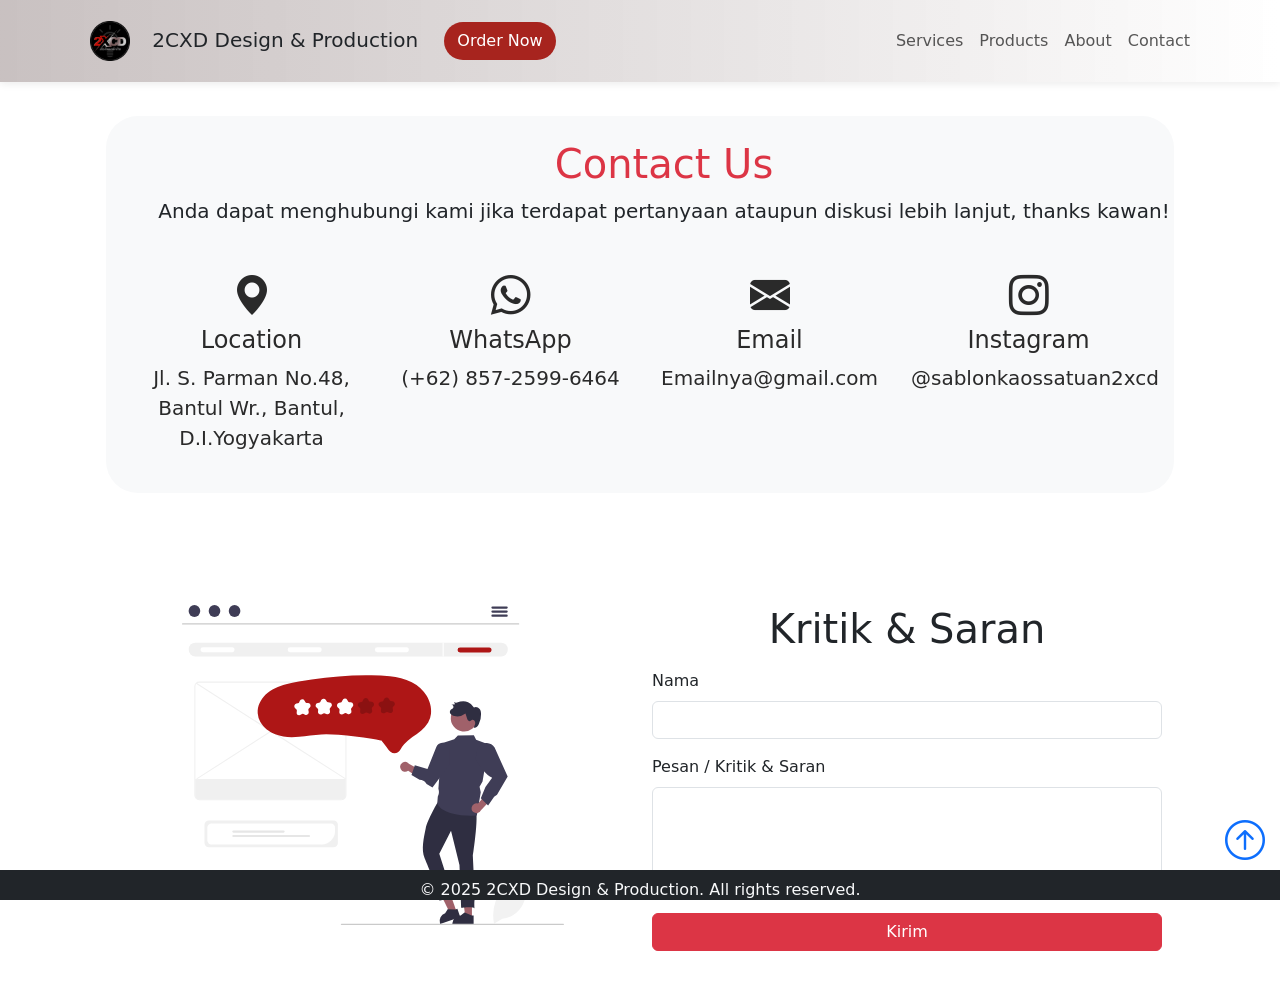
<file: Web-2XCD-Contact.html>
<!DOCTYPE html>
<html>
    <head>
        <title> 2CXD Design & Production</title>

        <meta charset="UTF-8"/>
        
        <meta name="viewport" content="width=device-width, initial-scale=1.0">

        <link href="https://cdn.jsdelivr.net/npm/bootstrap@5.3.6/dist/css/bootstrap.min.css" rel="stylesheet" integrity="sha384-4Q6Gf2aSP4eDXB8Miphtr37CMZZQ5oXLH2yaXMJ2w8e2ZtHTl7GptT4jmndRuHDT" crossorigin="anonymous">
        
        <link rel="stylesheet" href="https://cdn.jsdelivr.net/npm/bootstrap-icons@1.12.1/font/bootstrap-icons.min.css">
        
        <link rel="stylesheet" href="Web-2XCD.css">

        <link rel="icon" href="img/Logo/2XCD LOGO TS.png" type="image/png">
    </head>
    
    <body>
        <!-- NAVIGASI -->
        <nav class="navbar bg-dark-subtle navbar-expand-lg fixed-top py-3">
            <div class="container">
                <a class="navbar-brand text-dark ms-2" href="index.html">
                    <img src="img/Logo/2XCD LOGO TS.png" alt="Logo" width="auto" height="40" class="d-inline-block align-text-center me-3">
                    2CXD Design & Production
                </a>
                <button class="btn btn-md button-nav-css ">
                    <a href="Web-2XCD-Service.html#f-service-order-page">Order Now</a>
                </button>
                <button
                    class="navbar-toggler"
                    type="button"
                    data-bs-toggle="collapse"
                    data-bs-target="#navmenu"
                    aria-controls="navmenu"
                    aria-expanded="false"
                    aria-label="Toggle navigation">       
                    <span class="navbar-toggler-icon"></span>
                </button>
                <div class="collapse navbar-collapse ms-2" id="navmenu">
                    <ul class="navbar-nav ms-auto ">
                        <li class="nav-item nav-hover-css">
                            <a href="Web-2XCD-Service.html" class="nav-link">Services</a>
                        </li>
                        <li class="nav-item nav-hover-css">
                            <a href="Web-2XCD-Product.html" class="nav-link">Products</a>
                        </li>
                        <li class="nav-item nav-hover-css">
                            <a href="Web-2XCD-About.html" class="nav-link">About</a>
                        </li>
                        <li class="nav-item nav-hover-css">
                            <a href="Web-2XCD-Contact.html" class="nav-link">Contact</a>
                        </li>
                        <li>
                            
                        </li>
                    </ul>
                </div>
            </div>
        </nav>

        <!-- CONTACT US -->
        <section class="pt-3 f-contactus-css">
            <div class="container">
                <div class="align-items-center py-4 bg-light rounded-5 mx-4" >
                    <div class="col-md-12 text-md-center text-center pb-3 mb-md-2 mx-4">
                        <h1 class="text-danger">Contact Us</h1>
                        <p class="lead w-100 text-f-contactus-css">
                            Anda dapat menghubungi kami jika terdapat pertanyaan ataupun diskusi lebih lanjut, thanks kawan!
                        </p>
                    </div>

                    <div class="row justify-content-center g-4 rounded-5 mx-3">
                        <!-- Maps -->
                        <div class="col-md-3 text-center f-contact-4box-css p">
                            <a 
                                href="https://www.google.com/maps/place/Jl.+S.+Parman+No.48,+Bantul+Wr.,+Bantul,+Kec.+Bantul,+Kabupaten+Bantul,+Daerah+Istimewa+Yogyakarta+55711/@-7.8854461,110.3336399,21z/data=!4m5!3m4!1s0x2e7a55f8d5953993:0x8c8ce3bf243a0dbf!8m2!3d-7.8854458!4d110.3337968?entry=ttu&g_ep=EgoyMDI1MDUwNy4wIKXMDSoASAFQAw%3D%3D"
                                class="f-contact-link">
                                    <i class="bi bi-geo-alt-fill fs-1 mb-2"></i>
                                    <h4>Location</h4>
                                    <p class="lead text-f-contactus-css">
                                        Jl. S. Parman No.48, Bantul Wr., Bantul, D.I.Yogyakarta
                                    </p>
                            </a>
                        </div>
                        <!-- WhatsApp -->
                        <div class="col-md-3 text-center f-contact-4box-css" > 
                            <a 
                                href="https://wa.me/6285725996464"
                                class="f-contact-link">
                                    <i class="bi bi-whatsapp fs-1 mb-2"></i>
                                    <h4>WhatsApp</h4>
                                    <p class="lead text-f-contactus-css">
                                        (+62) 857-2599-6464
                                    </p>
                            </a>
                        </div>
                        <!-- Email -->
                        <div class="col-md-3 text-center f-contact-4box-css">
                            <a 
                            href="..."
                            class="f-contact-link">
                                <i class="bi bi-envelope-fill fs-1 mb-2"></i>
                                <h4>Email</h4>
                                <p class="lead text-f-contactus-css">
                                    Emailnya@gmail.com
                                </p>
                            </a>
                        </div>
                        <!-- Instagram -->
                        <div class="col-md-3 text-center f-contact-4box-css">
                            <a 
                            href="https://www.instagram.com/sablonkaossatuan2xcd?utm_source=ig_web_button_share_sheet&igsh=ZDNlZDc0MzIxNw=="
                            class="f-contact-link">
                                <i class="bi bi-instagram fs-1 mb-2"></i>
                                <h4>Instagram</h4>
                                <p class="lead text-f-contactus-css">
                                    @sablonkaossatuan2xcd
                                </p>
                            </a>
                        </div>
                    </div>
                </div>
            </div>
        </section>

        <section class="mt-5 pt-3">
            <div class="container">
                <div class="row justify-content-center mx-4">
                    <div class="col-md-6 text-center pt-5">
                        <img 
                        src="img/Ilustration & Icon/undraw_feedback_tmp7.svg" 
                        alt="review"
                        class="img-fluid w-75 pb-md-4 mb-md-4">
                    </div>
                    <div class="col-md-6 mt-5">
                        <h1 class="mb-3 text-center">Kritik & Saran</h1>
                        <form action="mailto:emailkamu@gmail.com" method="POST" enctype="text/plain">
                            <div class="mb-3">
                                <label for="nama" class="form-label">Nama</label>
                                <input type="text" class="form-control" id="nama" name="Nama" required>
                            </div>
                            <div class="mb-3">
                                <label for="pesan" class="form-label">Pesan / Kritik & Saran</label>
                                <textarea class="form-control" id="pesan" name="Pesan" rows="4" required></textarea>
                            </div>
                            <button type="submit" class="btn btn-danger w-100 mb-5">Kirim</button>
                        </form>
                    </div>
                </div>
            </div>
        </section>

        <!-- FOOTER -->
        <footer class=" fixed-bottom">
            <div 
            class="d-fix mb-0 ms-0 w-100 bg-dark"
            style="height: 30px">
                <p class="text-light text-center p-2 fw-light">
                    &copy; 2025 2CXD Design & Production. All rights reserved.
                </p>
            </div>

            <div class="container">
                <a href="#" class="position-absolute bottom-0 end-0 arrow-atas">
                    <i class="bi bi-arrow-up-circle h1"></i>
                </a>
            </div>
        </footer>   

        <script src="https://cdn.jsdelivr.net/npm/@popperjs/core@2.11.8/dist/umd/popper.min.js" integrity="sha384-I7E8VVD/ismYTF4hNIPjVp/Zjvgyol6VFvRkX/vR+Vc4jQkC+hVqc2pM8ODewa9r" crossorigin="anonymous"></script>

        <script src="https://cdn.jsdelivr.net/npm/bootstrap@5.3.6/dist/js/bootstrap.min.js" integrity="sha384-RuyvpeZCxMJCqVUGFI0Do1mQrods/hhxYlcVfGPOfQtPJh0JCw12tUAZ/Mv10S7D" crossorigin="anonymous"></script>
    </body>
</html>
</file>
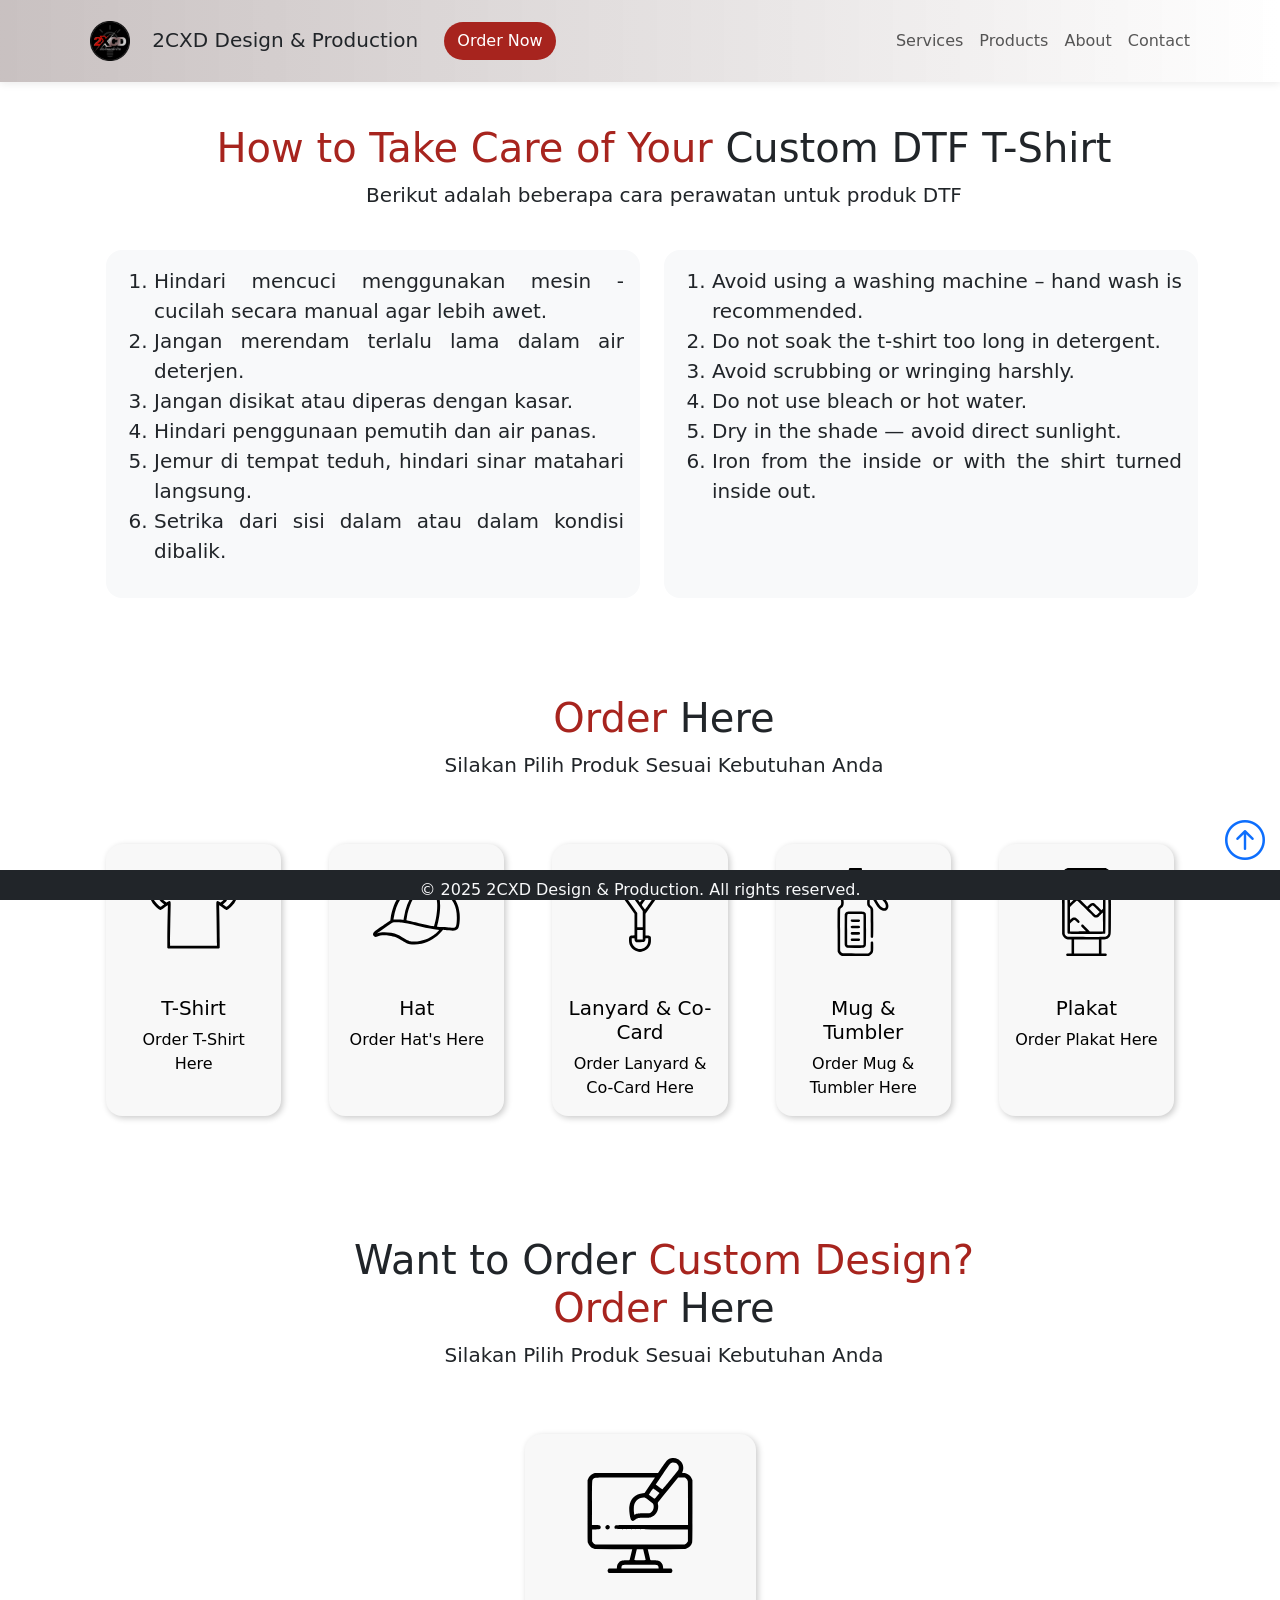
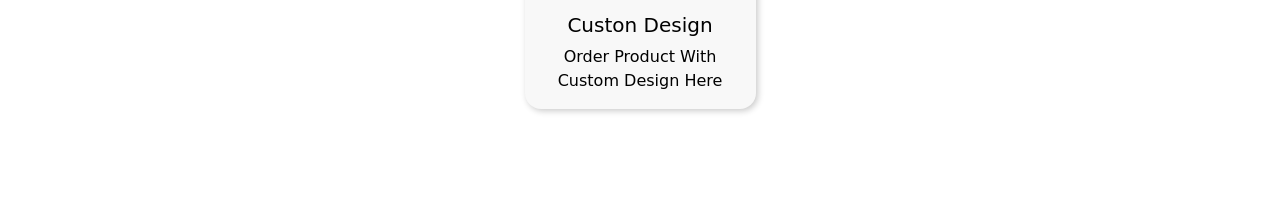
<file: Web-2XCD-Service.html>
<!DOCTYPE html>
<html>
    <head>
        <title> 2CXD Design & Production</title>

        <meta charset="UTF-8"/>
        
        <meta name="viewport" content="width=device-width, initial-scale=1.0">

        <link href="https://cdn.jsdelivr.net/npm/bootstrap@5.3.6/dist/css/bootstrap.min.css" rel="stylesheet" integrity="sha384-4Q6Gf2aSP4eDXB8Miphtr37CMZZQ5oXLH2yaXMJ2w8e2ZtHTl7GptT4jmndRuHDT" crossorigin="anonymous">
        
        <link rel="stylesheet" href="https://cdn.jsdelivr.net/npm/bootstrap-icons@1.12.1/font/bootstrap-icons.min.css">
        
        <link rel="stylesheet" href="Web-2XCD.css">
        
        <link rel="icon" href="img/Logo/2XCD LOGO TS.png" type="image/png">
    </head>
    
    <body>
        <!-- NAVIGASI -->
        <nav class="navbar bg-dark-subtle navbar-expand-lg fixed-top py-3">
            <div class="container">
                <a class="navbar-brand text-dark ms-2" href="index.html">
                    <img src="img/Logo/2XCD LOGO TS.png" alt="Logo" width="auto" height="40" class="d-inline-block align-text-center me-3">
                    2CXD Design & Production
                </a>
                <button class="btn btn-md button-nav-css ">
                    <a href="Web-2XCD-Service.html#f-service-order-page">Order Now</a>
                </button>
                <button
                    class="navbar-toggler"
                    type="button"
                    data-bs-toggle="collapse"
                    data-bs-target="#navmenu"
                    aria-controls="navmenu"
                    aria-expanded="false"
                    aria-label="Toggle navigation">       
                    <span class="navbar-toggler-icon"></span>
                </button>
                <div class="collapse navbar-collapse ms-2" id="navmenu">
                    <ul class="navbar-nav ms-auto ">
                        <li class="nav-item nav-hover-css">
                            <a href="Web-2XCD-Service.html" class="nav-link">Services</a>
                        </li>
                        <li class="nav-item nav-hover-css">
                            <a href="Web-2XCD-Product.html" class="nav-link">Products</a>
                        </li>
                        <li class="nav-item nav-hover-css">
                            <a href="Web-2XCD-About.html" class="nav-link">About</a>
                        </li>
                        <li class="nav-item nav-hover-css">
                            <a href="Web-2XCD-Contact.html" class="nav-link">Contact</a>
                        </li>
                        <li>
                            
                        </li>
                    </ul>
                </div>
            </div>
        </nav>

        <!-- T-SHIRT CARE -->
        <section class="f-service-care">
            <div class="container">
                <div class="align-items-center py-4 mx-4" >
                    <div class="col-md-12 text-md-center text-center pb-3 mb-md-2 mx-4">
                        <h1><span class="title-f-service-care-css">How to Take Care of Your</span> Custom DTF T-Shirt</h1>
                        <p class="lead w-100 text-f-contactus-css">
                            Berikut adalah beberapa cara perawatan untuk produk DTF
                        </p>
                    </div>
                    <div class="d-md-flex gap-4">
                        <div class="col-md-6 text-md-center text-center border-0 bg-light rounded-4 mb-4 mb-md-0">
                            <div class="p-3">
                                <ol class="text-start fs-5 f-service-care-li">
                                    <li>Hindari mencuci menggunakan mesin - cucilah secara manual agar lebih awet.</li>
                                    <li>Jangan merendam terlalu lama dalam air deterjen.</li>
                                    <li>Jangan disikat atau diperas dengan kasar.</li>
                                    <li>Hindari penggunaan pemutih dan air panas.</li>
                                    <li>Jemur di tempat teduh, hindari sinar matahari langsung.</li>
                                    <li>Setrika dari sisi dalam atau dalam kondisi dibalik.</li>
                                </ol>
                            </div>
                        </div>
                        <div class="col-md-6 text-md-center text-center border-0 bg-light rounded-4">
                            <div class="p-3">
                                <ol class="text-start fs-5 f-service-care-li">
                                    <li>Avoid using a washing machine – hand wash is recommended.</li>
                                    <li>Do not soak the t-shirt too long in detergent.</li>
                                    <li>Avoid scrubbing or wringing harshly.</li>
                                    <li>Do not use bleach or hot water.</li>
                                    <li>Dry in the shade — avoid direct sunlight.</li>
                                    <li>Iron from the inside or with the shirt turned inside out.</li>
                                </ol>
                            </div>
                        </div>
                    </div>
                </div>
            </div>
        </section>

        <!-- HOW TO ORDER -->


        <!-- ORDER OPTION -->
        <section 
            class="f-service-order-page"
            id="f-service-order-page">
            <div class="container">
                <div class="align-items-center py-4 mx-4 mt-5" >
                    <div 
                    class="col-md-12 text-md-center text-center pb-3 mb-md-2 mx-4">
                        <h1><span class="title-f-service-care-css">Order </span> Here</h1>
                        <p class="lead w-100 text-f-contactus-css">
                            Silakan Pilih Produk Sesuai Kebutuhan Anda
                        </p>
                    </div>
                </div>

                <!-- FIX DESIGN -->
                <div class="row text-center g-4 g-md-5 pb-5 mb-5 services-preview  px-4">
                    <div class="col-md col-6 ">
                        <div 
                        class="card text-dark border-0 service-preview-img rounded-4 f-service-order-box-css"
                        style="height: 100%;">
                            <a 
                            href="Web-2XCD-Service-Order.html"
                            class="f-service-link-css">
                                <img 
                                src="img/Ilustration & Icon/t-shirt.svg" 
                                class="img-fluid card-img-top mx-auto d-block py-4" 
                                style="width: 50%;"
                                alt="T-Shirt">
                                <div class="card-body">
                                    <h5 class="card-title">T-Shirt</h5>
                                    <p class="card-text">
                                        Order T-Shirt Here
                                    </p>
                                </div>
                            </a>
                        </div>
                    </div>
                    <div class="col-md col-6">
                        <div 
                        class="card text-dark border-0 service-preview-img rounded-4 f-service-order-box-css"
                        style="height: 100%;">
                            <a 
                            href="Web-2XCD-Service-Order.html"
                            class="f-service-link-css">
                                <img 
                                src="img/Ilustration & Icon/cap.svg" 
                                class="img-fluid card-img-top mx-auto d-block py-4 " 
                                style="width: 50%;"
                                alt="Mus&Tumbler">
                                <div class="card-body">
                                    <h5 class="card-title">Hat</h5>
                                    <p class="card-text">
                                        Order Hat's Here
                                    </p>
                                </div>
                            </a>
                        </div>
                    </div>
                    <div class="col-md col-6">
                        <div 
                        class="card text-dark border-0 service-preview-img rounded-4 f-service-order-box-css"
                        style="height: 100%;">
                            <a 
                            href="Web-2XCD-Service-Order.html"
                            class="f-service-link-css">
                                <img 
                                src="img/Ilustration & Icon/lanyard.svg" 
                                class="card-img-top mx-auto d-block py-4" 
                                style="width: 50%;"
                                alt="story">
                                <div class="card-body">
                                    <h5 class="card-title">Lanyard & Co-Card</h5>
                                    <p class="card-text">
                                        Order Lanyard & Co-Card Here
                                    </p>
                                </div>
                            </a>
                        </div>
                    </div>
                    <div class="col-md col-6">
                        <div 
                        class="card text-dark border-0 service-preview-img rounded-4 f-service-order-box-css"
                        style="height: 100%;">
                            <a 
                            href="Web-2XCD-Service-Order.html"
                            class="f-service-link-css">
                                <img 
                                src="img/Ilustration & Icon/water_1.svg" 
                                class="card-img-top mx-auto d-block py-4" 
                                style="width: 50%;"
                                alt="story">
                                <div class="card-body">
                                    <h5 class="card-title">Mug & Tumbler</h5>
                                    <p class="card-text">
                                        Order Mug & Tumbler Here
                                    </p>
                                </div>
                            </a>
                        </div>
                    </div>
                    <div class="col-md col-6">
                        <div 
                        class="card text-dark border-0 service-preview-img rounded-4 f-service-order-box-css"
                        style="height: 100%;">
                            <a 
                            href="Web-2XCD-Service-Order.html"
                            class="f-service-link-css">
                                <img 
                                src="img/Ilustration & Icon/digital-signage.svg" 
                                class="card-img-top mx-auto d-block py-4" 
                                style="width: 50%;"
                                alt="story">
                                <div class="card-body">
                                    <h5 class="card-title">Plakat</h5>
                                    <p class="card-text">
                                        Order Plakat Here
                                    </p>
                                </div>
                            </a>
                        </div>
                    </div>
                </div>

                <!-- CUSTOM DESIGN -->
                <div class="align-items-center py-4 mx-4 " >
                    <div class="col-md-12 text-md-center text-center pb-3 mb-md-2 mx-4">
                        <h1>
                            Want to Order 
                            <span class="title-f-service-care-css">
                                Custom Design? 
                            </span> 
                            <br>
                            <span class="title-f-service-care-css">
                                Order 
                            </span>
                            Here
                        </h1>
                        <p class="lead w-100 text-f-contactus-css">
                            Silakan Pilih Produk Sesuai Kebutuhan Anda
                        </p>
                    </div>
                </div>
                <div class="row text-center g-4 g-md-5 pb-5 mb-5 services-preview px-4 justify-content-center">
                    <div class="col-md-3 col-6">
                        <div 
                        class="card text-dark border-0 service-preview-img rounded-4 f-service-order-box-css"
                        style="height: 100%;">
                            <a 
                            href=""
                            class="f-service-link-css">
                                <img 
                                src="img/Ilustration & Icon/web-design.svg" 
                                class="img-fluid card-img-top mx-auto d-block py-4" 
                                style="width: 50%;"
                                alt="T-Shirt">
                                <div class="card-body">
                                    <h5 class="card-title">Custon Design</h5>
                                    <p class="card-text">
                                        Order Product With Custom Design Here
                                    </p>
                                </div>
                            </a>
                        </div>
                    </div>
            </div>
        </section>








        <!-- FOOTER -->
        <footer class=" fixed-bottom">
            <div 
            class="d-fix mb-0 ms-0 w-100 bg-dark"
            style="height: 30px">
                <p class="text-light text-center p-2 fw-light">
                    &copy; 2025 2CXD Design & Production. All rights reserved.
                </p>
            </div>

            <div class="container">
                <a href="#" class="position-absolute bottom-0 end-0 arrow-atas">
                    <i class="bi bi-arrow-up-circle h1"></i>
                </a>
            </div>
        </footer>   

        <script src="https://cdn.jsdelivr.net/npm/@popperjs/core@2.11.8/dist/umd/popper.min.js" integrity="sha384-I7E8VVD/ismYTF4hNIPjVp/Zjvgyol6VFvRkX/vR+Vc4jQkC+hVqc2pM8ODewa9r" crossorigin="anonymous"></script>

        <script src="https://cdn.jsdelivr.net/npm/bootstrap@5.3.6/dist/js/bootstrap.min.js" integrity="sha384-RuyvpeZCxMJCqVUGFI0Do1mQrods/hhxYlcVfGPOfQtPJh0JCw12tUAZ/Mv10S7D" crossorigin="anonymous"></script>
    </body>
</html>
</file>
<file: Web-2XCD.css>
/* FILE HOME */
/* NAVIGASI */
.nav-hover-css:hover{
    background-color: rgb(235, 235, 235);
    border-radius: 8PX;
    transition: background 0.2s;
    max-width: 100px;
}


.button-nav-css{
    background-color: #a7241e;
    margin-left: 10px;
    border-radius: 50px;
}

.button-nav-css a{
    text-decoration:none;
    color: white;
}

.button-nav-css:hover{
    background-color: #750a05 ;
}

.navbar {
    background: linear-gradient(90deg, rgba(191, 182, 182, 0.85) 0%, rgba(255,255,255,0.7) 100%) !important;
    backdrop-filter: blur(5px); 
    transition: background 0.4s;
    box-shadow: 0 2px 8px rgba(0,0,0,0.08);
}

/* HEADER 1 */
.section-header-css{
    margin-top: 10px;
    padding-top: 30px;
}

.title-header1-css{
    color:#a7241e ;
}

.text-header1-css{
    text-align: justify;
}

.img-header-css{
    width: 150px;
}


/* HEADER 2 */

.title-header2-css{
    color:#a7241e ;
}

.text-header2-css{
    text-align: justify;
}

.img-header2-css{
    margin-right: 50px;
    width: 200px;
}


/* SERVICE PREVIEW */
.title-service-preview-css{
    color: #a7241e;
}

.button-service-preview-css{
    width: 300px;
    
}
.button-service-preview-css{
    background-color: #a7241e;
}

.button-service-preview-css a{
    text-decoration:none;
    color: white;
}

.button-service-preview-css:hover{
    background-color: #750a05 ;
}


/* CONTACT */
.contact-css{
    margin-bottom: 10px;
}

.img-contact-css{
    margin-left: 100px;
    width: 300px;
}


/* FILE SERVICE */

.title-f-service-care-css{
    color: #a7241e;
}

.f-service-care{
    margin-top: 100px;
}

.f-service-care-li>li{
    text-align: justify;
}
.f-service-link-css{
    text-decoration: none;
    color: black;
}

.f-service-order-box-css{
    background-color: #f8f8f8;
    box-shadow: 2px 2px 6px rgb(202, 202, 202)
}

.f-service-order-box-css:hover{
    background-color: #e0e0e0;
}

/* FILE ORDER */

.f-order-button-css{
    background-color: #a7241e;
}
.f-order-button-css:hover{
    background-color: #750a05;
}


/* FILE PRODUCTS */

.f-product{
    margin-top: 100px;
}

.f-product-select{
    background-color:#a7241e;
    color: azure;
    margin: 2px;
}

.f-product-select:hover{
    background-color:#5f0710;
    color: azure;
}
.nav-pills .nav-link.active,
.nav-pills .show > .nav-link {
    background-color: #5f0710 !important;
    color: #fff !important;
    border-radius: 0.5rem;
}

/* FILE ABOUT */

/* FILE CONTACT */

.f-contactus-css{
    margin-top: 100px;
}

.f-contact-4box-css:hover{
    background-color: #dddddd;
    border-radius: 20px;
}

.f-contact-link{
    text-decoration: none;
    color: rgb(42, 42, 42);
}


/* FOOTER */

.arrow-atas{
    margin-bottom: 35px;
    margin-right: 15px;
}










/* ORDER PAGE */

/* FILE ORDER T-SHIRT */
.f-Order-T-Shirt{
    margin-top: 100px;
}



/* Tambahkan ke Web-2XCD.css */
#notif-2xcd {
    transition: opacity 0.3s;
    opacity: 0.95;
    font-size: 1rem;
}
#notif-2xcd.success { background: #d1e7dd; color: #0f5132; border: 1px solid #badbcc; }
#notif-2xcd.error { background: #f8d7da; color: #842029; border: 1px solid #f5c2c7; }
</file>
